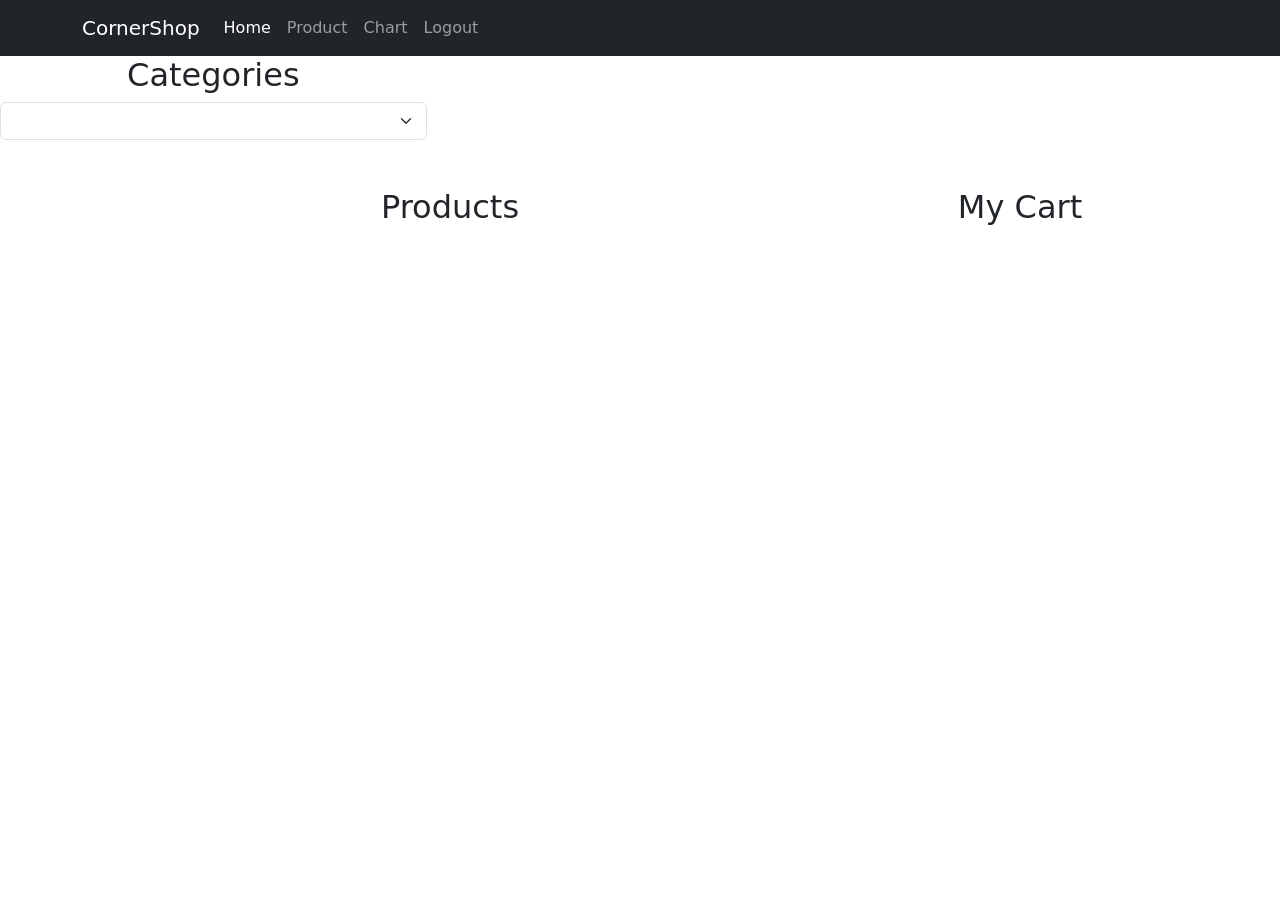
<file: index.html>
<!DOCTYPE html>
    <html>

    <head>
        <meta charset="UTF-8">
        <title>CornerShop</title>
        <meta name="viewport" content="width=device-width, initial-scale=1.0">  <!-- çöp kutusu için ekledik bootstraptan-->
        <!-- Bootstrap CSS -->
        <link href="https://cdn.jsdelivr.net/npm/bootstrap@5.3.0/dist/css/bootstrap.min.css" rel="stylesheet">
        <link rel="stylesheet" href="https://cdn.jsdelivr.net/npm/bootstrap-icons@1.10.5/font/bootstrap-icons.css">  <!-- çöp kutusu için ekledik bootstraptan-->

        <style>
            body {
                padding-top: 56px;
            }
            div{
                text-align: center;
            }
        </style>
    </head>

    <body>

        <!-- Navbar-->
        <nav class="navbar navbar-expand-lg navbar-dark bg-dark fixed-top">
            <div class="container">
                <a class="navbar-brand" href="#">CornerShop</a>
                <button class="navbar-toggler" type="button" data-bs-toggle="collapse" data-bs-target="#navbarNav"
                    aria-controls="navbarNav" aria-expanded="false" aria-label="Toggle navigation">
                    <span class="navbar-toggler-icon"></span>
                </button>
                <div class="collapse navbar-collapse" id="navbarNav">
                    <ul class="navbar-nav">
                        <li class="nav-item">
                            <a class="nav-link active" aria-current="page" href="#">Home</a>
                        </li>
                        <li class="nav-item">
                            <a class="nav-link" href="#">Product</a>
                        </li>
                        <li class="nav-item">
                            <a class="nav-link" href="#">Chart</a>
                        </li>
                        <li class="nav-item">
                            <a class="nav-link" href="login.html">Logout</a>
                        </li>
                    </ul>
                </div>
            </div>
        </nav>

        <!-- Category content -->
        <div class="col-md-4">
            <h2>Categories</h2>
            <select id="categorySelect" class="form-select" aria-label="Select Category">
                <!-- Kategoriler buraya backendden çekilip eklenecek (dinamik olarak)-->
            </select>
        </div>

        <!-- Product content -->
        <div class="container mt-5">
            <div class="row">
                <div class="col-md-8">
                    <h2>Products</h2>
                    <div id="productList" class="row">
                        <!-- Ürünler buraya backendden çekilip eklenecek (dinamik)-->
                        <!-- index.js te displayProduct() ile yapılanlar buraya ekleniyor-->
                    </div>
                </div>
            
                <!-- Cart (Sepet) content -->
                <div class="col-md-4">
                    <h2>My Cart</h2>
                    <ul id="cart" class="list-group">
                    <!-- Add to Cart butonuna tıklanınca eklenecek (dinamik)-->
                    </ul>
                    <button id="orderButton" class="btn btn-primary mt-3" onclick = "orderNow()">Order Now!</button>   <!-- onclick = "orderNow() ile metot index.js te ekleyeceğiz-->
                </div>
            </div>
        </div>

        <!-- Bootstrap JS ve Popper.js -->
        <script src="https://cdn.jsdelivr.net/npm/bootstrap@5.3.0/dist/js/bootstrap.bundle.min.js"></script>
        
        <!-- Uygulama JavaScript dosyası -->
        <script src="index.js"></script>

    </body>

    </html>
</file>
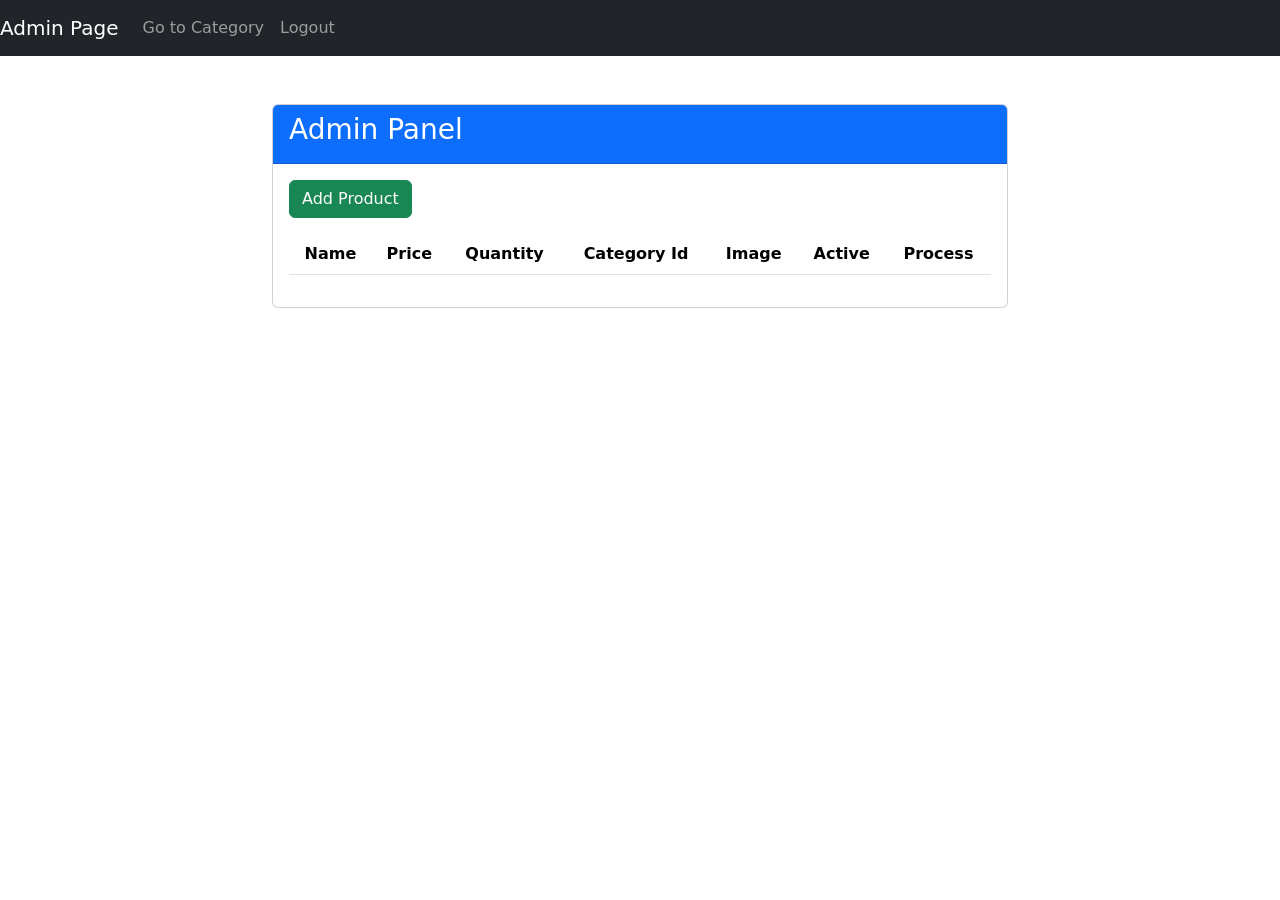
<file: admin.html>
<!DOCTYPE html>
<html>


</html>

<head>
    
    <title>Admin Page</title>
    <!-- Bootstrap CSS -->
    <link href="https://cdn.jsdelivr.net/npm/bootstrap@5.3.0/dist/css/bootstrap.min.css" rel="stylesheet">
     <!-- alertlerin Css 'i' -->
   <style>
    #success-alert,
    #fail-alert {                   
        display: none;
        position: fixed;
        top: 25px;
        right: 20px;
        z-index: 1040;
        width: 300px;
        padding: 20px;
       
    }
    #success-alert .close{
            position: absolute;
            top: 13px;
            right: -6px;
            z-index: 1040; /* Kapatma düğmesini uyarının üzerinde göstermek için */
            
        }

        /* alertin .close düğmesinin görünümünü kontrol etmek için  alert içindeki x işareti yazının altında kaldığı için ekledim*/
        #fail-alert .close {
            position: absolute;
            top: 1px;
            right: -15px;
            z-index: 1040; /* Kapatma düğmesini uyarının üzerinde göstermek için */
        }

        table{
            text-align: center;
        }

    </style>
</head>
<body>
    
    <header>
        <!-- Navbar -->
        <nav class="navbar navbar-expand-lg navbar-dark bg-dark">
            <a class="navbar-brand" href="#" onclick="loadPage('admin')">Admin Page</a>
            <button class="navbar-toggler" type="button" data-toggle="collapse" data-target="#navbarNav"
                aria-controls="navbarNav" aria-expanded="false" aria-label="Toggle navigation">
                <span class="navbar-toggler-icon"></span>
            </button>
            <div class="collapse navbar-collapse" id="navbarNav">
                <ul class="navbar-nav ml-auto">
                    <li class="nav-item">
                        <a class="nav-link" href="category.html" >Go to Category</a>
                    </li>
                    <li class="nav-item">
                        <a class="nav-link" href="login.html" >Logout</a>
                    </li>
                </ul>
            </div>
        </nav> 
    </header>

     <!-- Admin content -->
      <div class="container mt-5">
        <div class="row justify-content-center">
            <div class="col-md-8">
                <div class="card">
                    <div class="card-header bg-primary text-white">
                        <h3>Admin Panel</h3>
                    </div>
                    <div class="card-body">
                        <!-- data-bs-target="#addProductModal" admin.js de kullanırsan modal direkt açılır. Bu ürün eklerken gerekli o yüzden sadece addProduct 'a ekledik. DİKKAT!!! updateProduct ' ta data-bs-target ile yapamazsın çünkü ilk ürün eklenecek sonra modal açılacak-->
                        <button class="btn btn-success mb-3" data-bs-toggle="modal" data-bs-target="#addProductModal">Add Product</button>  <!--# şunu yapar-> addProductModal'ın id sini alır -->
                        <!-- butona basılınca modal açılsın. modal kısmını aşağıya yazacaz.ADD PRODUCT MODAL-->
                        <table class="table">
                            <thead>
                                <tr>
                                    <th>Name</th>
                                    <th>Price</th>
                                    <th>Quantity</th>
                                    <th>Category Id</th>
                                    <th>Image</th>
                                    <th>Active</th>
                                    <th>Process</th>
                                </tr>
                            </thead>
                            <tbody id="productTableBody">
                                 <!-- Urunler buraya backendden çekilip eklenecek (dinamik)-->
                            </tbody>
                        </table>
                    </div>
                </div>
            </div>
        </div>
      </div>
      
      <!-- Add Product Modal ürün ekleme butonu için-->
      <div class="modal fade" id="addProductModal" tabindex="-1" aria-labelledby="addProductModalLabel" aria-hidden="true"> <!-- Yukardaki data-bs-target="#addProductModal" daki # ı görüp addProductModal yapıyor.-->
        <div class="modal-dialog">
            <div class="modal-content">
                <div class="modal-header">
                    <h5 class="modal-title" id="addProductModalLabel">Add Product</h5>
                    <button type="button" class="btn-close" data-bs-dismiss="modal" aria-label="Close"></button>
                </div>
                <div class="modal-body">
                    <form id="addProductForm" enctype="multipart/form-data">
                        <div class="mb-3">
                            <input type="hidden" class="form-control" id="updateProductId">
                        </div>
                        <div class="mb-3">
                            <label for="name" class="form-label">Name</label>
                            <input type="text" class="form-control" id="productName" required>  <!-- required -> gerekli yani ekle anlamında-->
                        </div>
                        <div class="mb-3">
                            <label for="price" class="form-label">Price</label>
                            <input type="number" class="form-control" id="productPrice" required>
                        </div>
                        <div class="mb-3">
                            <label for="quantity" class="form-label">Quantity</label>
                            <input type="number" class="form-control" id="productUnitsInStock" required>
                        </div>
                        <div class="mb-3">
                            <select id="categorySelect" class="form-select form-select-lg mb-3" aria-label=".form-select-lg example"></select>
                            
                                  <!-- Kategoriler buraya backendden çekilip eklenecek (dinamik olarak)-->
                              </select>
                        </div>
                        <div class="mb-3 form-check">
                            <label for="productActive" class="form-check-label">Active</label>
                            <input type="checkbox" class="form-check-input" id="productActive" required>
                        </div>
                        <div class="mb-3">
                            <label for="productImage" class="form-label">Image</label>
                            <input type="file" class="form-control" id="productImage" accept="image/*" required>
                        </div>

                            <button type="button" class="btn btn-primary" onclick="addProduct()">Add Product</button>
                </div>
            </div>
        </div>
      </div>
      
      <!-- Update Product Modal ürünü güncelleme butonu için-->
       <div class="modal fade" id="updateProductModal" tabindex="-1" aria-labelledby="updateProductModalLabel"
       aria-hidden="true">
       <div class="modal-dialog">
        <div class="modal-content">
            <div class="modal-header">
                <h5 class="modal-title" id="updateProductModalLabel">Update Product</h5>
                <button type="button" class="btn-close" data-bs-dismiss="modal" aria-label="Close"></button> <!-- data-bs-dismiss="modal"  bootstrap 5 te tıklanınca modalı kapatma-->
            </div>
            <div class="modal-body">
                <form id="addProductForm" enctype="multipart/form-data">
                    <div class="mb-3">
                        <input type="hidden" class="form-control" id="updateProductId">
                    </div>
                    <div class="mb-3">
                        <label for="name" class="form-label">Name</label>
                        <input type="text" class="form-control" id="updateProductName" required>
                    </div>
                    <div class="mb-3">
                        <label for="price" class="form-label">Price</label>
                        <input type="number" class="form-control" id="updateProductPrice" required>
                    </div>
                    <div class="mb-3">
                        <label for="quantity" class="form-label">Quantity</label>
                        <input type="number" class="form-control" id="updateProductUnitsInStock" required>
                    </div>
                    <div class="mb-3">
                        <select id="updateProductCategorySelect" class="form-select form-select-lg mb-3" aria-label=".form-select-lg example"></select>
                            
                        <!-- Kategoriler buraya backendden çekilip eklenecek (dinamik olarak)-->
                    </div>
                    <div class="mb-3">
                        <label for="active" class="form-label">Active</label>
                        <input type="checkbox" class="form-check-input" id="updateProductActive" required>
                    </div>
                    <div class="mb-3">
                        <label for="image" class="form-label">Image</label>
                        <input type="file" class="form-control" id="updateProductImage" accept="image/*">
                    </div>
                    <button type="button" class="btn btn-secondary" data-bs-dismiss="modal" aria-label="Close">Cancel</button>
                    <button type="button" class="btn btn-warning" data-bs-dismiss="modal" onclick="saveUpdateProduct()">Update Product</button>   
                 </div>
            </div>
         </div>
     </div>

     
     <!-- DELETE Confirm product Modal  ürünü silme butonu için-->  
    
<div class="modal fade" id="confirmDeleteModal" tabindex="-1" aria-labelledby="confirmDeleteModalLabel" aria-hidden="true">
    <div class="modal-dialog">
      <div class="modal-content">
        <div class="modal-header">
          <h5 class="modal-title" id="confirmDeleteModalLabel">Confirm Deletion</h5>
          <button type="button" class="btn-close" data-bs-dismiss="modal" aria-label="Close"></button>
        </div>
        <div class="modal-body">
          Are you sure you want to delete this product?
        </div>
        <div class="modal-footer">
          <button type="button" class="btn btn-secondary" data-bs-dismiss="modal" aria-label="Close">Cancel</button>
          <button type="button" class="btn btn-danger" data-bs-dismiss="modal" id="confirmDeleteButton" onclick="confirmDeletion()">Delete</button>  
        </div>
      </div>
    </div>
  </div>

  <!-- alert success -->
  <div id="success-alert" class="alert alert-success alert-dismissible fade show" role="alert">
    <strong id="successAlertMessage"></strong>
    <button type="button" class="close" data-bs-dismiss="alert" aria-label="Close">
        <span aria-hidden="true">&times;</span>
    </button>
  </div>

  <!-- alert fail-->
  <div id="fail-alert" class="alert alert-danger alert-dismissible fade show" role="alert">
    <strong id="failAlertMessage"></strong>
    <button type="button" class="close" data-bs-dismiss="alert" aria-label="Close">
        <span aria-hidden="true">&times;</span>
    </button>
  </div>

    <!-- Bootstrap JS ve Popper.js -->
    <script src="https://cdn.jsdelivr.net/npm/bootstrap@5.3.0/dist/js/bootstrap.bundle.min.js"></script>
    <!-- Uygulama JavaScript dosyası -->
    <script src="admin.js"></script>
</body>
</file>
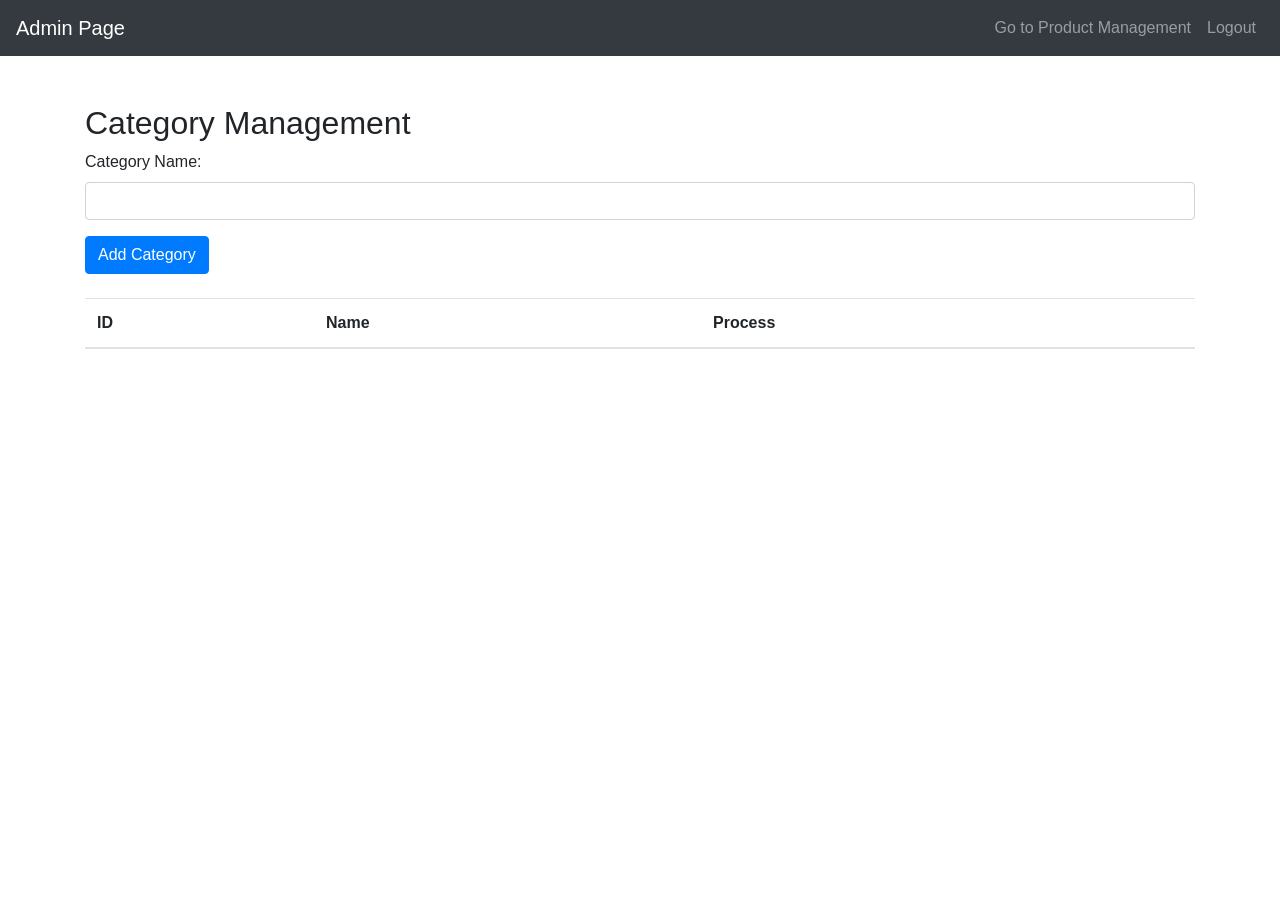
<file: category.html>
<!DOCTYPE html>
<html>

<head>
    <meta charset="UTF-8">
    <meta name="viewport" content="width=device-width, initial-scale=1.0">
    <title>Category Management</title>
    <!-- Bootstrap CSS dosyasını ekleyin -->
    <link rel="stylesheet" href="https://maxcdn.bootstrapcdn.com/bootstrap/4.5.2/css/bootstrap.min.css">
   
    <!-- alertlerin Css 'i' -->
   <style>
        #success-alert,
        #fail-alert {                   
            display: none;
            position: fixed;
            top: 20px;
            right: 20px;
            z-index: 1050;
            width: 300px;
            padding: 15px;
        }
        #success-alert .close{
            position: absolute;
            top: 1px;
            right: -15px;
            z-index: 1040; /* Kapatma düğmesini uyarının üzerinde göstermek için */
        }
         /* alertin .close düğmesinin görünümünü kontrol etmek için  alert içindeki x işareti yazının altında kaldığı için ekledim*/
         #fail-alert .close {
            position: absolute;
            top: 1px;
            right: -15px;
            z-index: 1040; /* Kapatma düğmesini uyarının üzerinde göstermek için */
        }


    </style>
</head>

<body>
    <header>
        <!-- Navbar -->
        <nav class="navbar navbar-expand-lg navbar-dark bg-dark">
            <a class="navbar-brand" href="#" onclick="loadPage('admin')">Admin Page</a>
            <button class="navbar-toggler" type="button" data-toggle="collapse" data-target="#navbarNav"
                aria-controls="navbarNav" aria-expanded="false" aria-label="Toggle navigation">
                <span class="navbar-toggler-icon"></span>
            </button>
            <div class="collapse navbar-collapse" id="navbarNav">
                <ul class="navbar-nav ml-auto">
                    <li class="nav-item">
                        <a class="nav-link" href="admin.html">Go to Product Management</a>
                    </li>
                    <li class="nav-item">
                        <a class="nav-link" href="login.html">Logout</a>
                    </li>
                </ul>
            </div>
        </nav>
    </header>

    <div class="container mt-5">
        <h2>Category Management</h2>
        <form id="categoryForm" class="mb-4">
            <div class="form-group">
                <label for="categoryName">Category Name:</label>
                <input type="text" class="form-control" id="categoryName" name="categoryName" required>
            </div>
            <button type="button" class="btn btn-primary" id="addCategoryBtn">Add Category </button>
        </form>

        <!-- Category Table -->
        <table id="categoryTable" class="table">
            <thead>
                <tr>
                    <th>ID</th>
                    <th>Name</th>
                    <th>Process</th>
                </tr>
            </thead>
            <tbody id="categoryTableBody"></tbody>
        </table>
    </div>

    <!-- Category Update Modal -->
    <div class="modal fade" id="updateCategoryModal" tabindex="-1" role="dialog"
        aria-labelledby="updateCategoryModalLabel" aria-hidden="true">
        <div class="modal-dialog" role="document">
            <div class="modal-content">
                <div class="modal-header">
                    <h5 class="modal-title" id="updateCategoryModalLabel">Update Category</h5>
                    <button type="button" class="btn-close" data-bs-dismiss="modal" aria-label="Close">   <!--modaldaki x ile kapatma düğöesi kodu  eğer data-bs-dismiss koymassan çarpı çalışmaz-->
                        <span aria-hidden="true">&times;</span>
                    </button>
                </div>
                <div class="modal-body">
                    <form id="updateCategoryForm">
                        <input type="hidden" id="updateCategoryId">
                        <div class="form-group">
                            <label for="updateCategoryName">Category Name:</label>
                            <input type="text" class="form-control" id="updateCategoryName" name="updateCategoryName"
                                required>
                        </div>
                        <button type="button" class="btn btn-primary" id="updateCategoryBtn"
                            onclick="updateCategory()">Update</button>
                    </form>
                </div>
            </div>
        </div>
    </div>

    <!-- Delete Category Modal-->
    <div class="modal fade" id="deleteCategoryModal" tabindex="-1" role="dialog"
        aria-labelledby="deleteCategoryModalLabel" aria-hidden="true">
        <div class="modal-dialog" role="document">
            <div class="modal-content">
                <div class="modal-header">
                    <h5 class="modal-title" id="deleteCategoryModalLabel">Modal title</h5>
                    <button type="button" class="btn-close" data-bs-dismiss="modal" aria-label="Close">
                        <span aria-hidden="true">&times;</span>     <!--<span> yoktu html sayfasında kapatma düğmesi görünmüyordu ekleyince geldi-->          
                    </button>                                       <!--modaldaki x ile kapatma düğöesi kodu  eğer data-bs-dismiss koymassan çarpı çalışmaz-->
                </div>
                <div class="modal-body">
                    Are you sure you want to delete this category?
                </div>
                <div class="modal-footer">
                    <button type="button" class="btn btn-secondary" data-bs-dismiss="modal"
                        aria-label="Close">Close</button>
                    <button type="button" class="btn btn-danger" onclick="deleteCategory()">Delete</button>
                </div>
            </div>
        </div>
    </div>

    <!--show success alert right top-->

    <div id="success-alert" class="alert alert-success alert-dismissible fade show" role="alert">
        <strong id="successAlertMessage"></strong>
        <button type="button" class="close" data-bs-dismiss="alert" aria-label="Close">
            <span aria-hidden="true">&times;</span>
        </button>
    </div>

    <!--show error alert right top-->
    <div id="fail-alert" class="alert alert-danger alert-dismissible fade show" role="alert">
        <strong id="failAlertMessage"></strong>

        <button type="button" class="close" data-bs-dismiss="alert" aria-label="Close">
            <span aria-hidden="true">&times;</span>
        </button>
    </div>

    <!-- Bootstrap JS ve Popper.js -->
    <script src="https://cdn.jsdelivr.net/npm/bootstrap@5.3.0/dist/js/bootstrap.bundle.min.js"></script>
    <!-- Uygulama JavaScript dosyası -->
    <script src="category.js"></script>
</body>

</html>
</file>
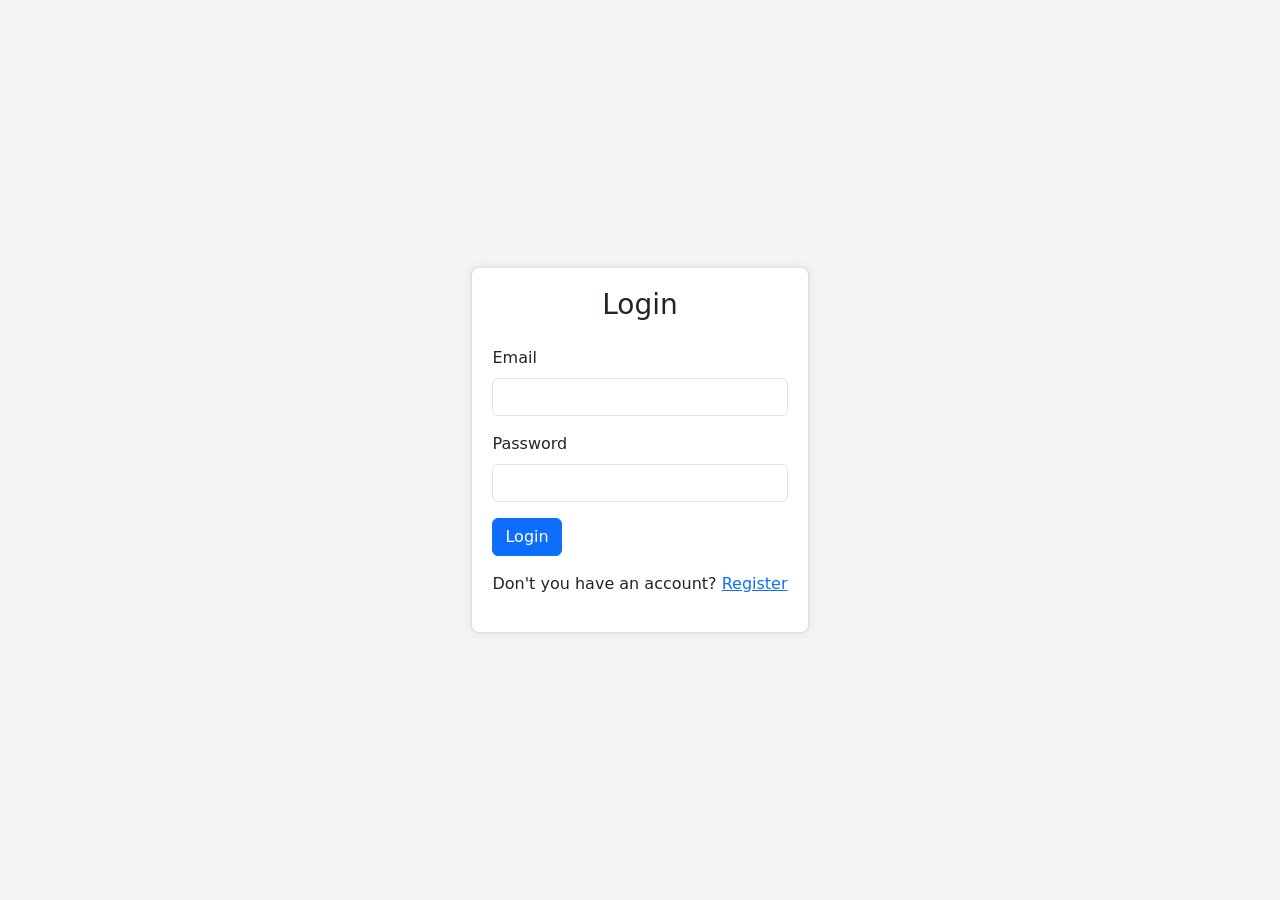
<file: login.html>
<!DOCTYPE html>
<html>

<head>
   <title>Login</title>
      <!-- Bootstrap CSS -->
   <link href="https://cdn.jsdelivr.net/npm/bootstrap@5.3.0/dist/css/bootstrap.min.css" rel="stylesheet" >
   <link href="login.css" rel="stylesheet">   <!--login.css te yazdık css kısmını internal(kendi yaptığımız ama yolu farklı)-->
</head>

<body> 

   <div class="login-container">
      <h3 class="text-center mb-4">Login</h3> <!--mb-4 class'ı margin-bottom: 1.5rem; gibi bir stil içerebilir. Bu, elementin alt kenarında 24 piksel (varsayılan font boyutuna göre) bir boşluk bırakır.-->
      <form id="login-form">
         <div class="mb-3"> <!--mb-3 class'ı, Bootstrap gibi CSS framework'lerinde yaygın olarak kullanılan bir class'tır ve margin-bottom (alt kenar boşluğu) ekler. mb-3, belirli bir piksel veya em biriminde tanımlanmış bir alt kenar boşluğu sağlar.-->
            <label for="email" class="form-label">Email</label>
            <input type="email" class="form-control" id="email" required> <!--id sadece 1 kere kullanılır.Çünkü bu id ile değerini çekiyoruz.  required boş olursa hata verir-->
   </div>
   <div class="mb-3">
      <label for="password" class="form-label">Password</label>
      <input type="password" class="form-control" id="password" required>
   </div>
   <button type="button" class="btn btn-primary" onclick="submitForm()">Login</button>  <!--onclick="submitForm() js tarafında belirleyecez-->
   </form>
   <p class="mt-3 text-center"> Don't you have an account? <a href="register.html">Register</a></p>  <!--mt-3 class'ı, üst kenar boşluğunu 3 birim (genellikle 16 piksel her birim) artırır. -->
</div>
<!-- Bootstrap JS ve Popper.js -->
<script src="https://cdn.jsdelivr.net/npm/bootstrap@5.3.0/dist/js/bootstrap.bundle.min.js"></script>
<script src="login.js"></script>
</body>
</html>
</file>
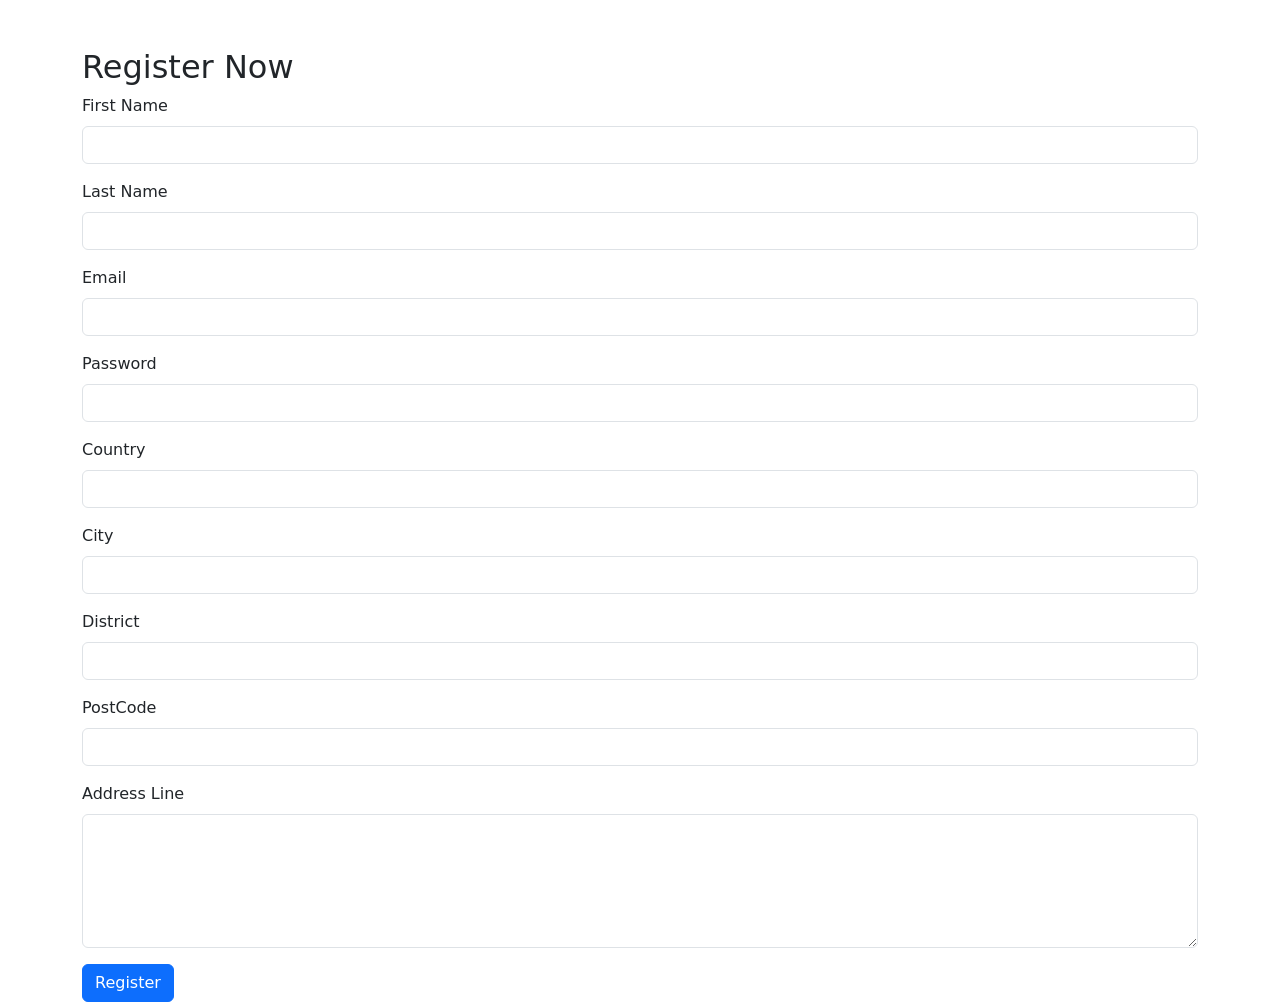
<file: register.html>
<!DOCTYPE html>
<html>
    <head>
        <meta charset="UTF-8">
        <title>Register</title>

        <!--Bootstrap CSS-->
        <link href="https://cdn.jsdelivr.net/npm/bootstrap@5.3.0/dist/css/bootstrap.min.css" rel="stylesheet" >
   
    </head>
    <body>
        <div class="container mt-5">
            <div class="row justify-content-center">
                <h2>Register Now</h2>
                <form id="register-form">
                <div class="mb-3">
                    <label for="firstName" class="form-label">First Name</label>
                    <input type="text" class="form-control" id="firstName" required>
                </div>
                <div class="mb-3">
                    <label for="lastName" class="form-label">Last Name</label>
                    <input type="text" class="form-control" id="lastName" required>
                </div>
                <div class="mb-3">
                    <label for="email" class="form-label">Email</label>
                    <input type="email" class="form-control" id="email" required>
                </div>
                <div class="mb-3">
                    <label for="password" class="form-label">Password</label>
                    <input type="password" class="form-control" id="password" required>
                </div>
                <div class="mb-3">
                    <label for="country" class="form-label">Country</label>
                    <input type="text" class="form-control" id="country" required>
                </div>
                <div class="mb-3">
                    <label for="city" class="form-label">City</label>
                    <input type="text" class="form-control" id="city" required>
                </div>
                <div class="mb-3">
                    <label for="district" class="form-label">District</label>
                    <input type="text" class="form-control" id="district" required>
                </div>
                <div class="mb-3">
                    <label for="postCode" class="form-label">PostCode</label>
                    <input type="text" class="form-control" id="postCode" required>
                </div>
                <div class="mb-3">
                    <label for="addressLine" class="form-label">Address Line</label>
                    <textarea rows="5" cols="33" class="form-control" id="addressLine" name="addressLine" required></textarea> <!--<textarea> etiketi, çok satırlı metin girişi yapılabilen bir metin alanı oluşturmak için kullanılır. -->  
                </div>
                <button type="button" class="btn btn-primary" onclick="submitForm()">Register</button>    <!--butona tıklanınca submitForm() fonksiyonundan işlevini alacak register.js te-->
            </form>
            </div>
        </div>

        <!--Bootstrap JS ve Popper.js -->
        <script src="https://cdn.jsdelivr.net/npm/bootstrap@5.3.0/dist/js/bootstrap.bundle.min.js"></script>
        <!-- JavaScript dosyası -->
        <script src="register.js"></script>
    </body>
</html>
</file>
<file: login.css>
body {
    display: flex;
    align-items: center;
    justify-content: center;
    height: 100vh;
    background-color: #f5f5f5;
}

.login-container {
    max-width: 400px;
    padding: 20px;
    border: 1px solid #ddd;
    border-radius: 8px;
    background-color: #fff;
    box-shadow: 0 0px 10px rgba(0, 0, 0, 0.1);
}
</file>
